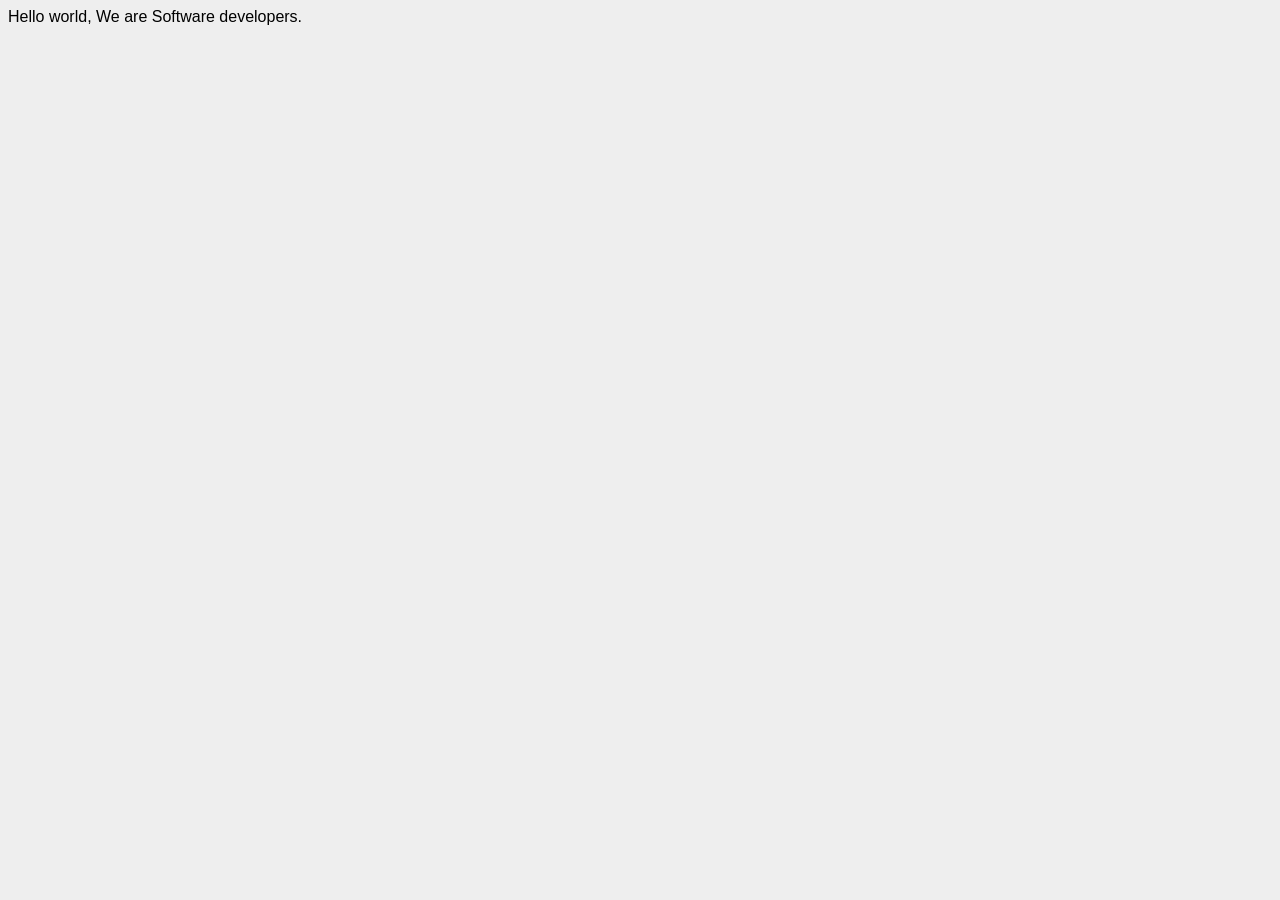
<file: index.html>
<!DOCTYPE html>
<html lang="en">
  <head>
    <meta charset="UTF-8">
    <title>Fork Me! FCC: Test Suite Template</title>
    <link rel="stylesheet" href="css/style.css">
  </head>

  <body>
    <script src="https://cdn.freecodecamp.org/testable-projects-fcc/v1/bundle.js"></script>
Hello world, We are Software developers.
    <!--

    Hello Camper!

    For now, the test suite only works in Chrome!
    Please read the README below in the JS Editor before beginning.
    Feel free to delete this message once you have read it.
    Good luck and Happy Coding!

    - The freeCodeCamp Team

    -->
    <script  src="js/index.js"></script>
  </body>
</html>
</file>
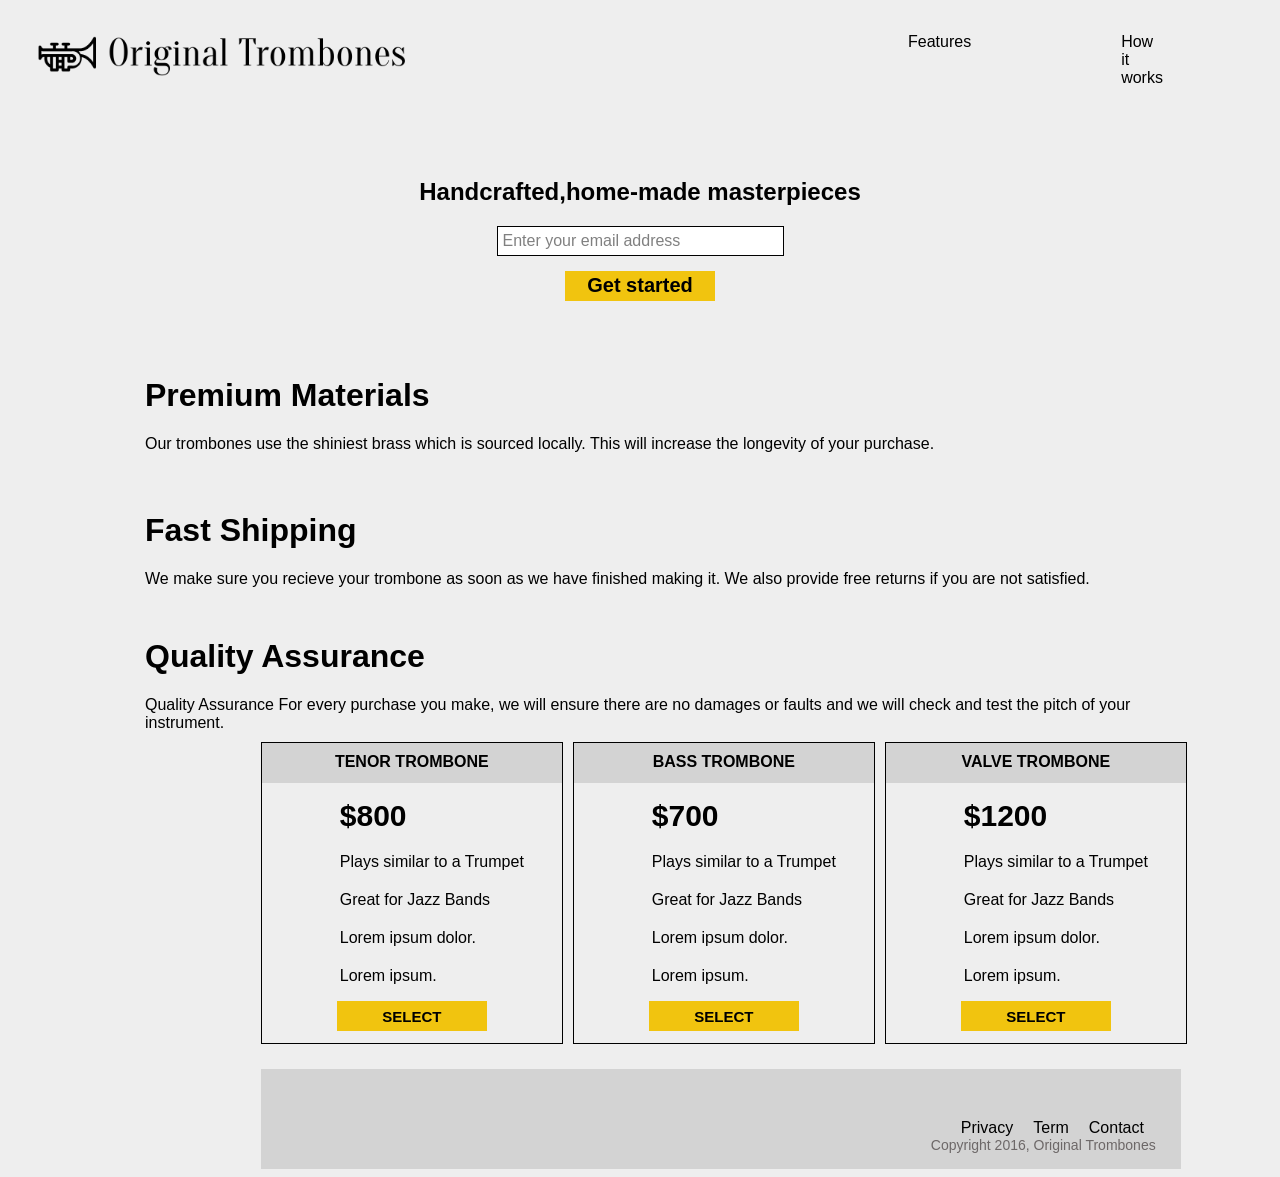
<file: landingpage.html>
<!DOCTYPE html>
<html lang="en">
<head>
    <meta charset="UTF-8">
    <meta http-equiv="X-UA-Compatible" content="IE=edge">
    <meta name="viewport" content="width=device-width, initial-scale=1.0">
    <title>Product Landing page</title>
    <link rel="stylesheet" href="css/style.css">

</head>
<body>
<div class="header">
<div class="original">
   <div class="logo"> <img src="product-landing-page-logo.png" alt=""></div>
</div>
<div class="headerlink">
    <a href="">Features</a>
    <a href="">How it works</a>
    <a href="">Pricing</a>
</div>

</div>
<div class="hero">
    <div class="handcrafted">
       <h2>Handcrafted,home-made masterpieces</h2>
    </div>
    <div class="placeholder">
        Enter your email address
    </div>
    <button class="get" > Get started</button>
</div>
<div class="container">
    <div class="premium">
      <h1>  Premium Materials</h1> 
      <div class="smallpremium">Our trombones use the shiniest brass which is sourced locally. This will increase the longevity of your purchase.</div>

    </div>
    <div class="premium">
        <h1>Fast Shipping</h1>
        <div class="smallshipping">We make sure you recieve your trombone as soon as we have finished making it. We also provide free returns if you are not satisfied.</div>

    </div>
    <div class="premium">
        <h1>Quality Assurance</h1>
        <div class="smallquality">
            Quality Assurance
            For every purchase you make, we will ensure there are no damages or faults and we will check and test the pitch of your instrument.</div>
    </div>

</div>
<div class="contain">
    <div class="box">
        <div class="graybox">TENOR TROMBONE</div>
        <ol>
            <li> <b>$800</b></li>
            <li>Plays similar to a Trumpet</li>
            <li> Great for Jazz Bands</li>
            <li>Lorem ipsum dolor.</li> 
            <li>Lorem ipsum.</li> 
        </ol>

        <button>SELECT</button>
    </div>
    
    <div class="box">
        <div class="graybox">BASS TROMBONE</div>
        <ol>
            <li> <b>$700</b></li>
            <li>Plays similar to a Trumpet</li>
            <li> Great for Jazz Bands</li>
            <li>Lorem ipsum dolor.</li> 
            <li>Lorem ipsum.</li> 
        </ol>

 
        <button>SELECT</button>
    </div>
    
    <div class="box">
        <div class="graybox">VALVE TROMBONE</div>
        <ol>
            <li> <b>$1200</b></li>
            <li>Plays similar to a Trumpet</li>
            <li> Great for Jazz Bands</li>
            <li>Lorem ipsum dolor.</li> 
            <li>Lorem ipsum.</li> 
        </ol>

        <button>SELECT</button>
    </div>
    
</div>
 <div class="footercontainer">
    <div class="footer">
        <div class="link">
            <a href="">Privacy</a>
            <a href="">Term</a>
            <a href="">Contact</a>
        </div>
    <div class="copy">
        Copyright 2016, Original Trombones
    </div>
    
    </div>
    
 </div>
</body>
</html>
</file>
<file: css/style.css>
*{
    
}
body{
    background-color: #eee;
    font-family: 'Lato', sans-serif
}
.header{
    display: flex;
    padding-top: 25px;
    background-color: #eee;
    
}
.headerlink{
    padding-left: 500px;
    display: flex;
    gap: 150px;
}
a{
    color: black;
    text-decoration: none;
}
.original{
    font-size: 20px;
    display: flex;
    gap: 30px;
}

img{
    width: 400px;
}

.hero{
    display: flex;
    flex-direction: column;
    align-items: center;
    justify-content: center;
    text-align: center;
    height: 200px;
    margin-top: 50px;
    
}
.hero > h2 {
    margin-bottom: 20px;
    word-wrap: break-word;
  }


.placeholder{
    color: gray;
    background-color: white;
    border: 1px solid black;
    max-width: 275px;
    text-align: left;
    width: 100%;
    padding: 5px;
}
.container{
    max-width: 1000px;
         width: 100%;
        margin: 0 auto;
    }
.get{
    width: 150px;
       font-size: 20px;
       font-weight: bold;
        height: 30px ;
        margin:15px 0;
        border: 0;
        background-color: #f1c40f;
}
.premium{
    display: flex;
    flex-direction: column;
    justify-content: center;
    height: 125px;
    width: 80vw;
    padding: 5px;
}
.contain{
    display:flex;
   padding-left: 20%;
   gap: 10px;
}
.box{
    display: flex;
    flex-direction: column;
    align-items: center;
    height: 300px;
    width: 300px;
    border: 1px solid black;

    
}
.graybox{
    padding-top: 10px;
    text-align: center;
    width: 100%;
    font-weight: bold;
    height: 30px;
    background-color: lightgray;
}
button{
    width: 150px;
    height: 30px;
    font-size: 15px;
    font-weight: bold;
     height: 30px ;
     border: 0;
     background-color: #f1c40f;
}
li{
    display: flex;
}
ol{
    display: flex;
    flex-direction: column;
    gap: 20px;
}
a:hover{
    color: black;
}
b{
    font-size: 30px;
}
.footercontainer{
    display: flex;
    height: 100px;
    width: 920px;
    margin-top: 25px;
    background-color: lightgrey;
    margin-left: 20%;
}
.link{
    display: flex;
    gap: 20px;
   padding-left: 700px;
   padding-top: 50px;
}
.copy{
    padding-left: 670px;
    font-size: 14px;
    color: rgb(109, 104, 104);
}
</file>
